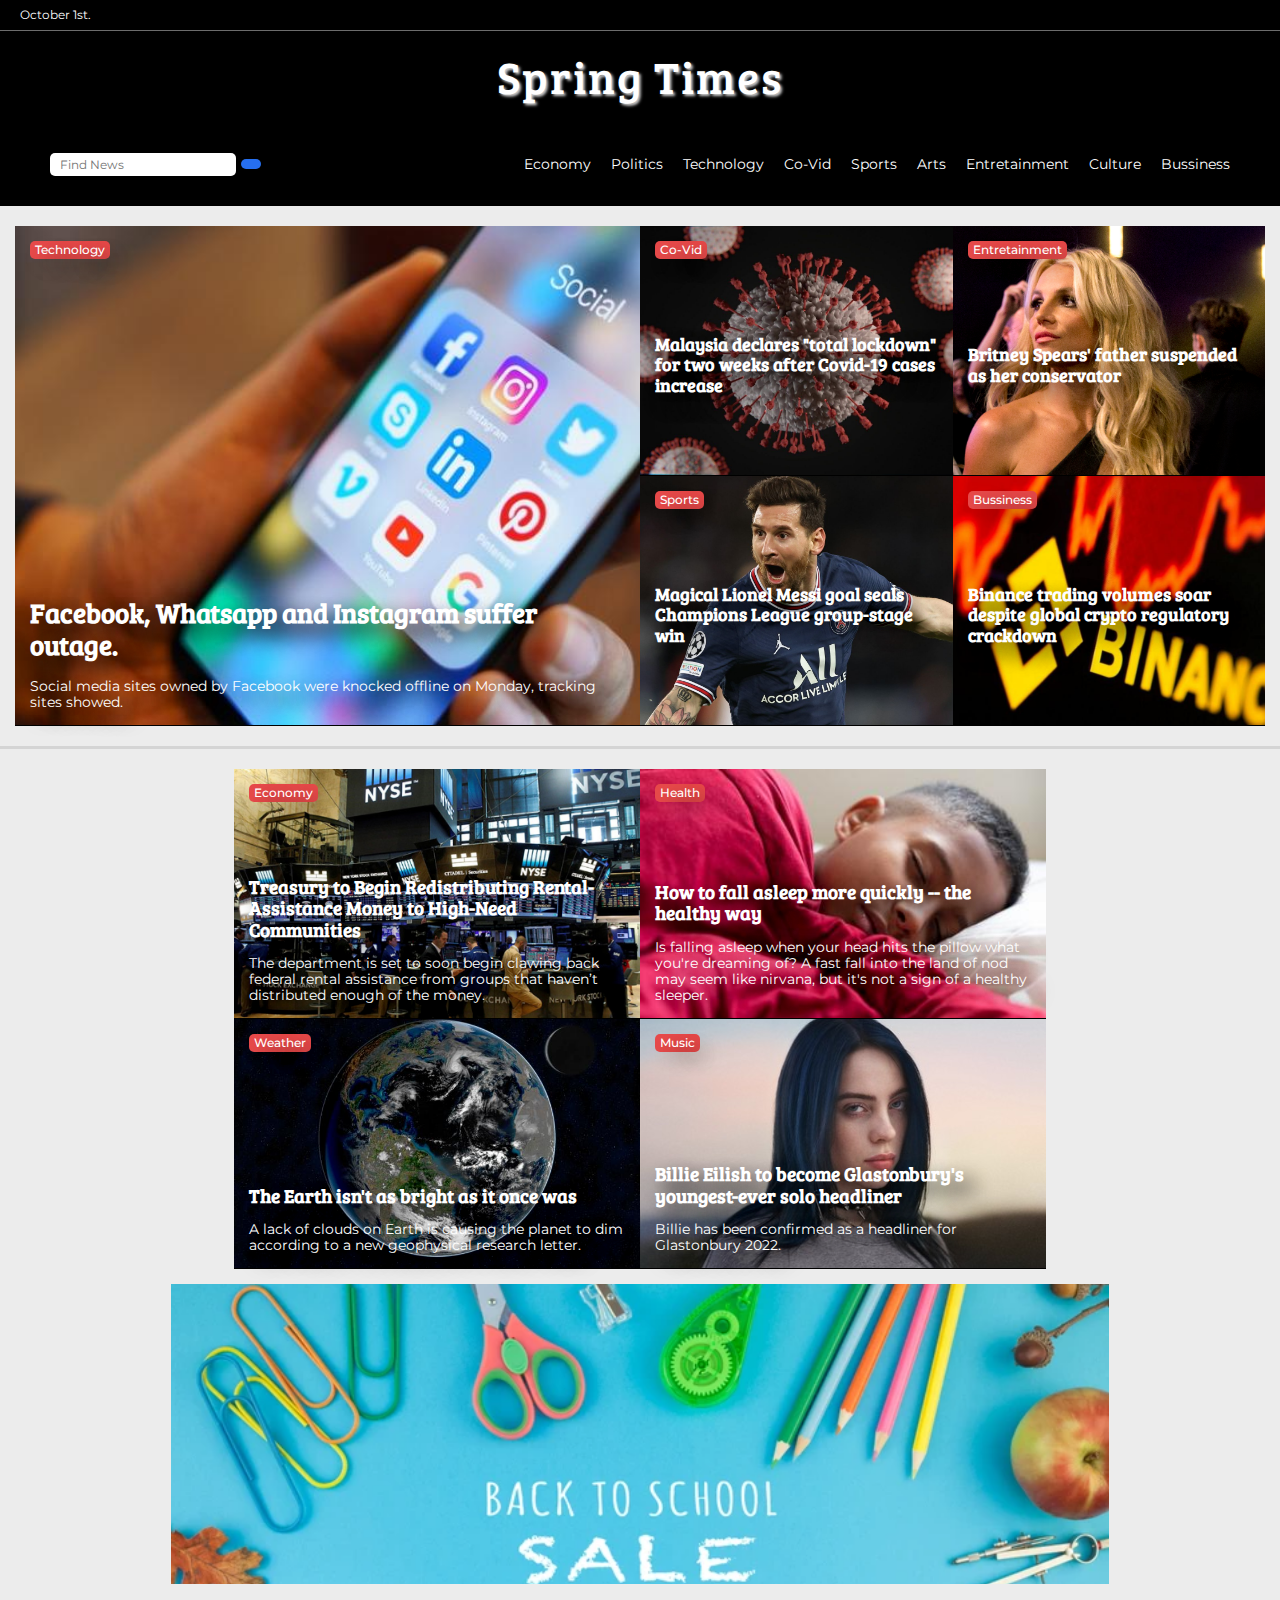
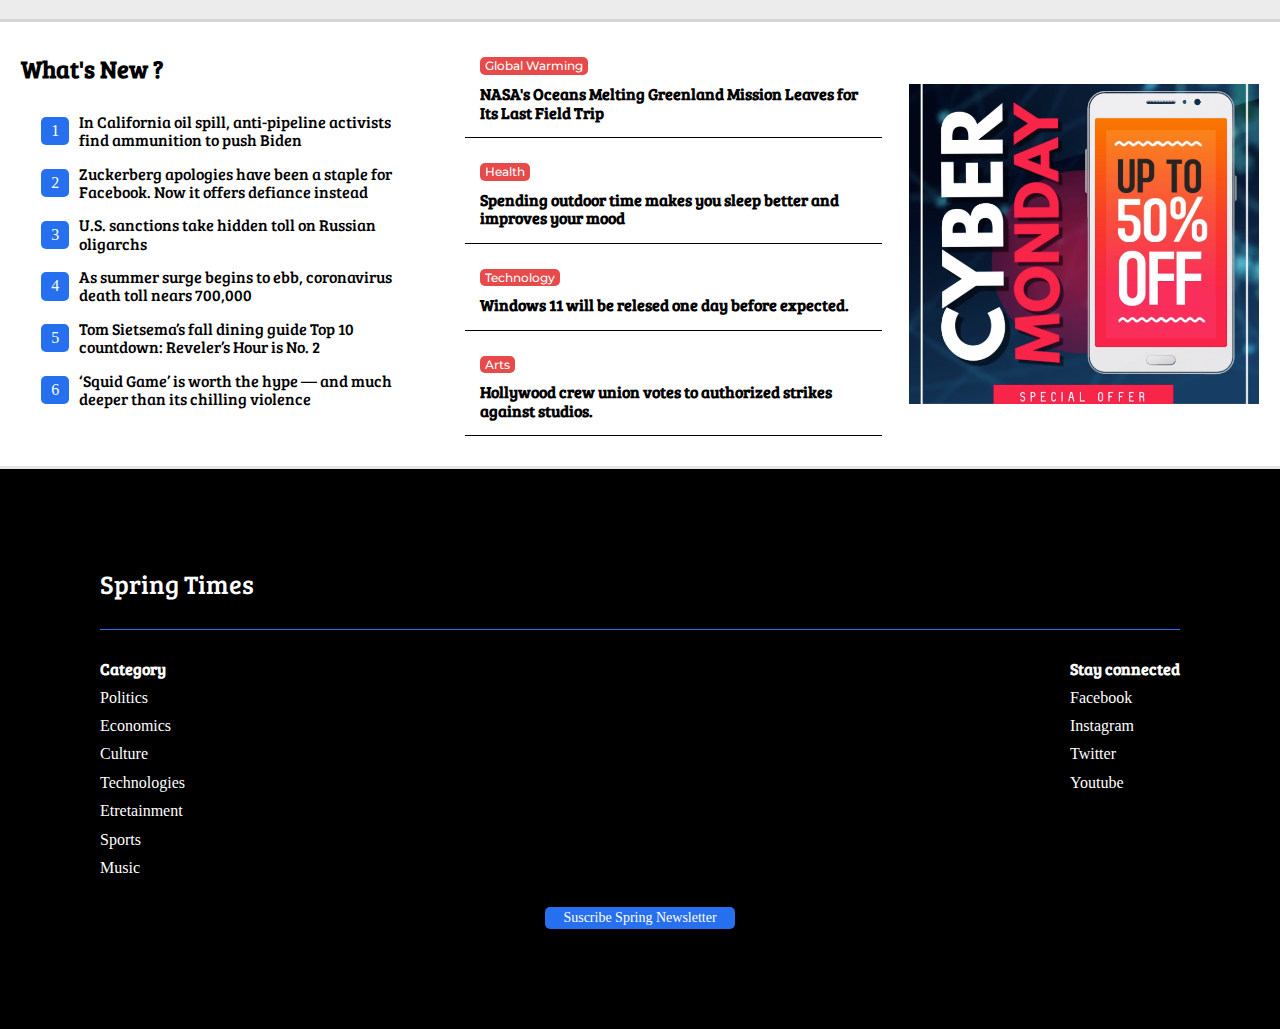
<file: index.html>
<!DOCTYPE html>
<html lang="en">
    <head>
        <meta charset="UTF-8">
        <meta http-equiv="X-UA-Compatible" content="IE=edge">
        <meta name="viewport" content="width=device-width, initial-scale=1.0">
        <title>Sping Times | Coolest Newspaper Ever!</title>
        <link rel="preconnect" href="https://fonts.googleapis.com">
        <link rel="preconnect" href="https://fonts.gstatic.com" crossorigin>
        <link href="https://fonts.googleapis.com/css2?family=Bree+Serif&family=Montserrat:wght@300;400;500&display=swap" rel="stylesheet">
        <link rel="stylesheet" href="https://use.fontawesome.com/releases/v5.15.3/css/all.css" integrity="sha384-SZXxX4whJ79/gErwcOYf+zWLeJdY/qpuqC4cAa9rOGUstPomtqpuNWT9wdPEn2fk" crossorigin="anonymous">
        <link rel="stylesheet" href="./css/reset.css">
        <link rel="stylesheet" href="./css/styles.css">
    </head>
    <body>
        <!-- Header -->
        <header>
            <div class="headerBar">
                <!-- date -->
                <time datetime="2021-10-01T16:15:29-0400">
                    <i class="fas fa-sun"></i> October 1st.
                </time>
                <!-- Social Media -->
                <div class="socialMedia">
                    <a href="https://facebook.com" target="_blank">
                        <i class="fab fa-facebook"></i>
                    </a>
                    <a href="https://instagram.com" target="_blank">
                        <i class="fab fa-instagram"></i>
                    </a>
                    <a href="https://twitter.com" target="_blank">
                        <i class="fab fa-twitter"></i>
                    </a>
                    <a href="https://Youtube.com" target="_blank">
                        <i class="fab fa-youtube"></i>
                    </a>
                </div>
            </div>
            <title>Spring Times</title>
            <nav>
                <div class="search">
                    <input type="text" placeholder="Find News">
                    <button>
                        <i class="fas fa-search"></i>
                    </button>
                </div>
                <button class="menuBtn">
                    <i class="fas fa-bars"></i>
                </button>
                <ul class="menuList">
                    <li>
                        <a href="#">Economy</a>
                    </li>
                    <li>
                        <a href="#">Politics</a>
                    </li>
                    <li>
                        <a href="#">Technology</a>
                    </li>
                    <li>
                        <a href="#">Co-Vid</a>
                    </li>
                    <li>
                        <a href="#">Sports</a>
                    </li>
                    <li>
                        <a href="#">Arts</a>
                    </li>
                    <li>
                        <a href="#">Entretainment</a>
                    </li>
                    <li>
                        <a href="#">Culture</a>
                    </li>
                    <li>
                        <a href="#">Bussiness</a>
                    </li>
                </ul>
            </nav>
        </header>
        <!-- Hottest News -->
        <section class="hottestNewsContainer">
            <div class="principalNews">
                <div class="newsCard bImage img1">
                    <a href="#" class="topic">Technology</a>
                    <div>
                        <h1 class="title">
                            <a href="https://www.bbc.com/news/technology-58793174" target="_blank">Facebook, Whatsapp and Instagram suffer outage.</a> 
                        </h1>
                        <p>Social media sites owned by Facebook were knocked offline on Monday, tracking sites showed.</p>
                    </div>
                </div>            
            </div>
            <div class="secondaryNews">
                <div class="newsCard bImage img2">
                    <a href="#" class="topic">Co-Vid</a>
                    <div>
                        <h2 class="title">
                            <a href="https://edition.cnn.com/world/live-news/coronavirus-pandemic-vaccine-updates-05-28-21/index.html" target="_blank">
                                Malaysia declares "total lockdown" for two weeks after Covid-19 cases increase
                            </a>
                        </h2>
                        <p>A two-week "total lockdown" on social and economic sectors, according to a statement from the prime minister's office and reported by state media Bernama News Agency on Friday. </p>
                    </div>
                </div>
                <div class="newsCard bImage img3">
                    <a href="#" class="topic">Entretainment</a>
                    <div>
                        <h2 class="title">
                            <a href="https://edition.cnn.com/entertainment/live-news/britney-spears-conservatorship-hearing-09-29-21/index.html" target="_blank">
                                Britney Spears' father suspended as her conservator
                            </a> 
                        </h2>
                        <p>Jamie Spears has been suspended as conservator of her estimated $60 million dollar estate and designated a temporary replacement to oversee her finances.</p>
                    </div>
                </div>
                <div class="newsCard bImage img4">
                    <a href="#" class="topic">Sports</a>
                    <div>
                        <h2 class="title">
                            <a href="https://www.skysports.com/football/paris-saint-germain-vs-manchester-city/report/457334" target="_blank">
                                Magical Lionel Messi goal seals Champions League group-stage win
                            </a> 
                        </h2>
                        <p>Match report as Lionel Messi's magical first PSG goal and Idrissa Gueye's brilliant opener secure Champions League group-stage victory over Man City</p>
                    </div>
                </div>
                <div class="newsCard bImage img5">
                    <a href="#" class="topic">Bussiness</a>
                    <div>
                        <h2 class="title">
                            <a href="https://www.euronews.com/next/2021/10/04/binance-trading-volumes-soar-despite-global-crypto-regulatory-crackdown" target="_blank">
                                Binance trading volumes soar despite global crypto regulatory crackdown
                            </a> 
                        </h2>
                        <p>Binance soared between July and September, suggesting a recent crackdown by regulators across the globe has had little impact on the platform's business.</p>
                    </div>
                </div>
            </div>
        </section>
        <!-- Trending News -->
        <section class="trendingNews">
            <div class="trendingNewsWrapper">
                <div class="newsCard bImage img6">
                    <a href="#" class="topic">Economy</a>
                    <div class="titleWrapper">
                        <h3 class="title">
                            <a href="https://www.wsj.com/articles/treasury-to-begin-redistributing-rental-assistance-funds-to-high-need-communities-11633359674" target="_blank">
                                Treasury to Begin Redistributing Rental-Assistance Money to High-Need Communities
                            </a> 
                        </h3>
                        <p>The department is set to soon begin clawing back federal rental assistance from groups that haven’t distributed enough of the money.</p>
                    </div>
                </div>
                <div class="newsCard bImage img7">
                    <a href="#" class="topic">Health</a>
                    <div class="titleWrapper">
                        <h3 class="title">
                            <a href="https://edition.cnn.com/2021/10/03/health/fall-asleep-faster-wellness/index.html" target="_blank">
                                How to fall asleep more quickly -- the healthy way
                            </a> 
                        </h3>
                        <p>Is falling asleep when your head hits the pillow what you're dreaming of? A fast fall into the land of nod may seem like nirvana, but it's not a sign of a healthy sleeper.</p>
                    </div>
                </div>
                <div class="newsCard bImage img8">
                    <a href="#" class="topic">Weather</a>
                    <div class="titleWrapper">
                        <h3 class="title">
                            <a href="https://edition.cnn.com/2021/10/04/weather/earth-dimming-climate/index.html" target="_blank">
                                The Earth isn't as bright as it once was
                            </a> 
                        </h3>
                        <p>A lack of clouds on Earth is causing the planet to dim according to a new geophysical research letter.</p>
                    </div>
                </div>
                <div class="newsCard bImage img9">
                    <a href="#" class="topic">Music</a>
                    <div class="titleWrapper">
                        <h3 class="title">
                            <a href="https://www.music-news.com/news/UK/143802/Billie-Eilish-to-become-Glastonbury-s-youngest-ever-solo-headliner" target="_blank">
                                Billie Eilish to become Glastonbury's youngest-ever solo headliner
                            </a> 
                        </h3>
                        <p>Billie has been confirmed as a headliner for Glastonbury 2022.</p>
                    </div>
                </div>
            </div>
            <div class="adv banner"></div>
        </section>
        <!--  Latest News -->
        <section class="latestsNewsContainer">
            <div class="whatsNew">
                <h2>What's New ?</h2>
                <div class="whatsNewListWrapper">
                    <div class="newsMiniCard">
                        <div class="orderNumber">1</div>
                        <a href="https://www.washingtonpost.com/climate-environment/2021/10/04/california-pipeline-oil-spill/" target="_blank">
                            In California oil spill, anti-pipeline activists find ammunition to push Biden
                        </a>
                    </div>
                    <div class="newsMiniCard">
                        <div class="orderNumber">2</div>
                        <a href="https://www.washingtonpost.com/technology/2021/10/04/zuckerbergs-apologies-have-been-staple-facebook-scandals-now-company-offers-defiance/" target="_blank">
                            Zuckerberg apologies have been a staple for Facebook. Now it offers defiance instead
                        </a>
                    </div>
                    <div class="newsMiniCard">
                        <div class="orderNumber">3</div>
                        <a href="https://www.washingtonpost.com/world/interactive/2021/us-russia-sanctions/" target="_blank">
                            U.S. sanctions take hidden toll on Russian oligarchs
                        </a>
                    </div>
                    <div class="newsMiniCard">
                        <div class="orderNumber">4</div>
                        <a href="https://www.washingtonpost.com/health/2021/10/02/summer-covid-delta-surge-declining/" target="_blank">
                            As summer surge begins to ebb, coronavirus death toll nears 700,000
                        </a>
                    </div>
                    <div class="newsMiniCard">
                        <div class="orderNumber">5</div>
                        <a href="https://www.washingtonpost.com/food/2021/09/22/top-10-best-dc-restaurants/">
                            Tom Sietsema’s fall dining guide Top 10 countdown: Reveler’s Hour is No. 2
                        </a>
                    </div>
                    <div class="newsMiniCard">
                        <div class="orderNumber">6</div>
                        <a href="https://www.washingtonpost.com/arts-entertainment/2021/10/04/squid-game-netflix/">
                            ‘Squid Game’ is worth the hype — and much deeper than its chilling violence
                        </a>
                    </div>
                </div>
            </div>
            <div class="adv square"></div>
            <div class="latestNews">
                <div class="latestNewsWrapper">
                    <div class="newsCard">
                        <a href="#" class="topic">Global Warming</a>
                        <h4 class="title">
                            <a href="https://climate.nasa.gov/news/3108/nasas-oceans-melting-greenland-mission-leaves-for-its-last-field-trip/" target="_blank">
                                NASA's Oceans Melting Greenland Mission Leaves for Its Last Field Trip
                            </a> 
                        </h4>
                    </div>
                    <div class="newsCard">
                        <a href="#" class="topic">Health</a>
                        <h4 class="title">
                            <a href="#">Spending outdoor time makes you sleep better and improves your mood</a> 
                        </h4>
                    </div>
                    <div class="newsCard">
                        <a href="#" class="topic">Technology</a>
                        <h4 class="title">
                            <a href="#">Windows 11 will be relesed one day before expected.</a> 
                        </h4>
                    </div>
                    <div class="newsCard">
                        <a href="#" class="topic">Arts</a>
                        <h4 class="title">
                            <a href="#">Hollywood crew union votes to authorized strikes against studios.</a> 
                        </h4>
                    </div>
                </div>
            </div>
        </section>
        <footer>
            <div class="footerTitle">
                Spring Times
            </div>
            <div class="footerSections">
                <div class="footerInfo">
                    <h4>Category</h4>
                    <ul>
                        <li>
                            <a href="#">Politics</a>
                        </li>
                        <li>
                            <a href="#">Economics</a>
                        </li>
                        <li>
                            <a href="#">Culture</a>
                        </li>
                        <li>
                            <a href="#">Technologies</a>
                        </li>
                        <li>
                            <a href="#">Etretainment</a>
                        </li>
                        <li>
                            <a href="#">Sports</a>
                        </li>
                        <li>
                            <a href="#">Music</a>
                        </li>
                    </ul>
                </div>
                <div class="footerInfo">
                    <h4>Stay connected</h4>
                    <ul>
                        <li>
                            <a href="https://facebook.com">
                                <i class="fab fa-facebook"></i> Facebook
                            </a>
                        </li>
                        <li>
                            <a href="https://instagram.com">
                                <i class="fab fa-instagram"></i> Instagram
                            </a>
                        </li>
                        <li>
                            <a href="https://twitter.com">
                                <i class="fab fa-twitter"></i> Twitter
                            </a>
                        </li>
                        <li>
                            <a href="https://Youtube.com">
                                <i class="fab fa-youtube"></i> Youtube
                            </a>
                        </li>
                    </ul>
                </div>
            </div>
            <div class="newsletter">
                <a href="./subscription.html">
                    <button>Suscribe Spring Newsletter</button>
                </a>
            </div>
        </footer>
    </body>
</html>
</file>
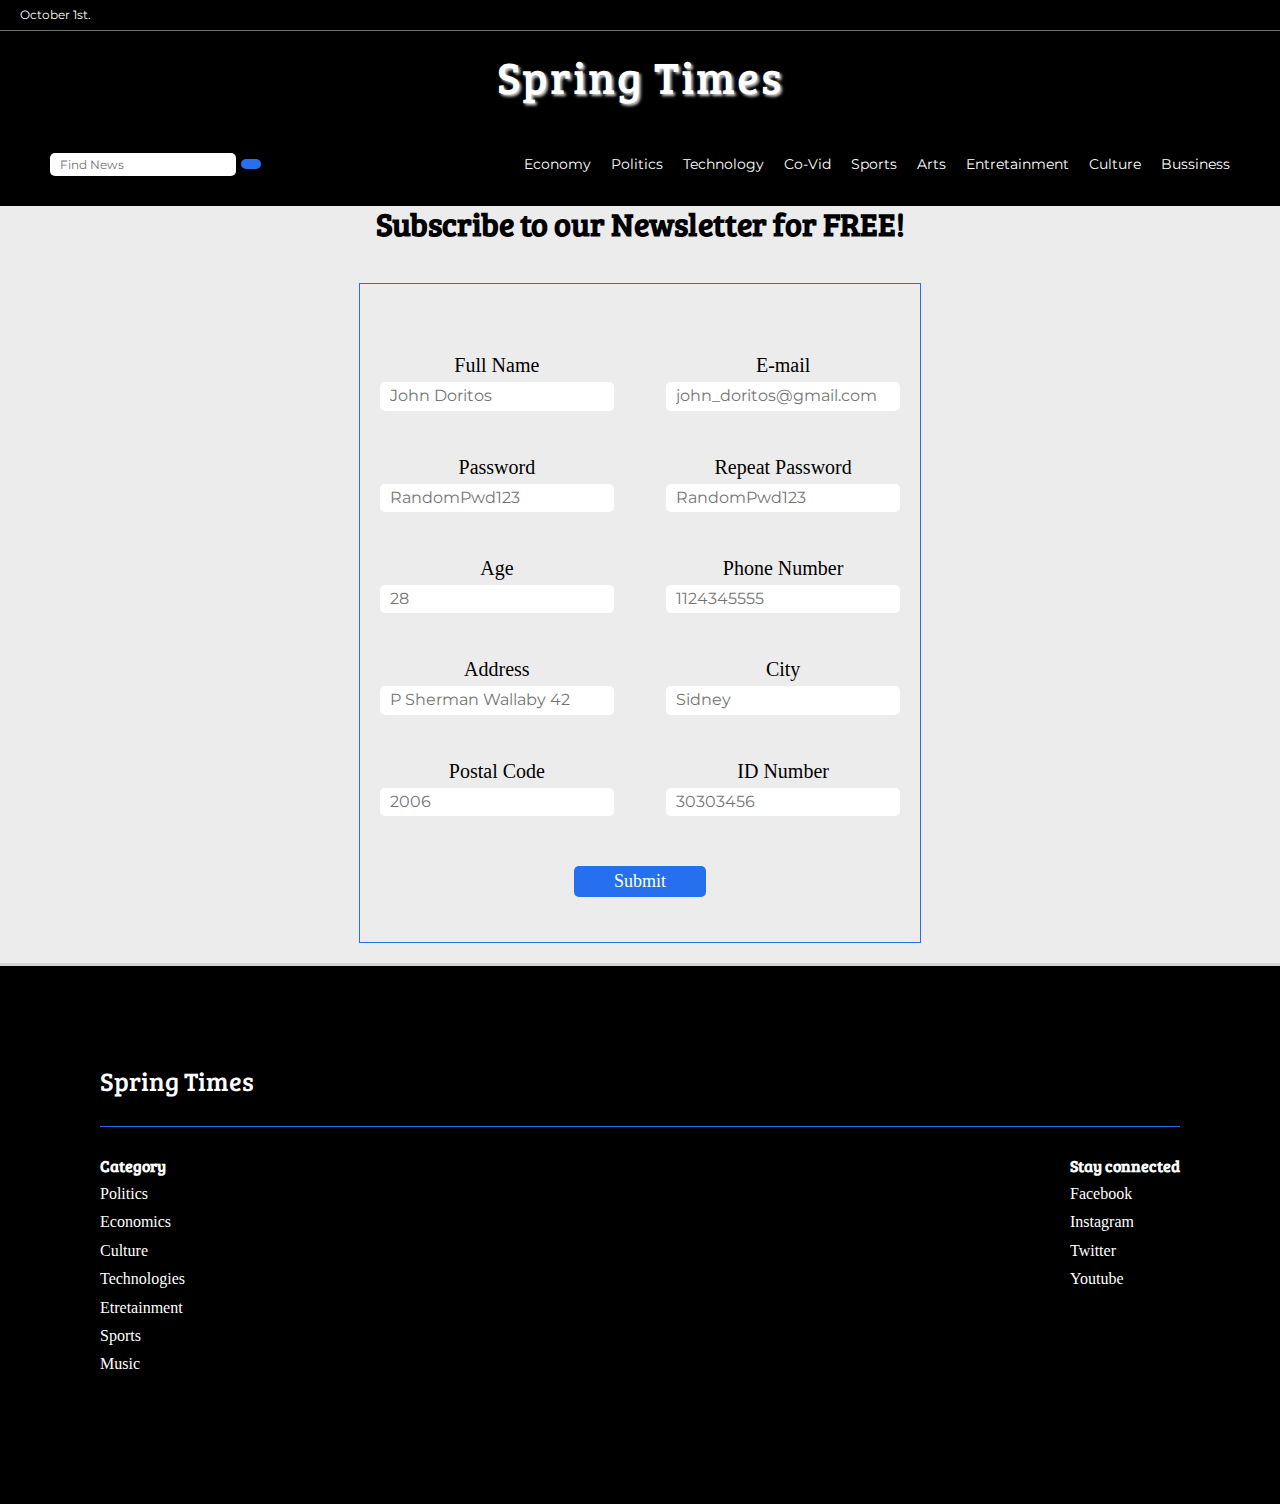
<file: subscription.html>
<!DOCTYPE html>
<html lang="en">
    <head>
        <meta charset="UTF-8">
        <meta http-equiv="X-UA-Compatible" content="IE=edge">
        <meta name="viewport" content="width=device-width, initial-scale=1.0">
        <title>Subscribe to Newsletter</title><link rel="preconnect" href="https://fonts.googleapis.com">
        <link rel="preconnect" href="https://fonts.gstatic.com" crossorigin>
        <link href="https://fonts.googleapis.com/css2?family=Bree+Serif&family=Montserrat:wght@300;400;500&display=swap" rel="stylesheet">
        <link rel="stylesheet" href="https://use.fontawesome.com/releases/v5.15.3/css/all.css" integrity="sha384-SZXxX4whJ79/gErwcOYf+zWLeJdY/qpuqC4cAa9rOGUstPomtqpuNWT9wdPEn2fk" crossorigin="anonymous">
        <link rel="stylesheet" href="./css/reset.css">
        <link rel="stylesheet" href="./css/styles.css">
        <link rel="stylesheet" href="./css/subscription.css">
    </head>
    <body>
        <!-- Header -->
        <header>
            <div class="headerBar">
                <!-- date -->
                <time datetime="2021-10-01T16:15:29-0400">
                    <i class="fas fa-sun"></i> October 1st.
                </time>
                <!-- Social Media -->
                <div class="socialMedia">
                    <a href="https://facebook.com" target="_blank">
                        <i class="fab fa-facebook"></i>
                    </a>
                    <a href="https://instagram.com" target="_blank">
                        <i class="fab fa-instagram"></i>
                    </a>
                    <a href="https://twitter.com" target="_blank">
                        <i class="fab fa-twitter"></i>
                    </a>
                    <a href="https://Youtube.com" target="_blank">
                        <i class="fab fa-youtube"></i>
                    </a>
                </div>
            </div>
            <a href="./index.html"><title>Spring Times</title></a>
            <nav>
                <div class="search">
                    <input type="text" placeholder="Find News">
                    <button>
                        <i class="fas fa-search"></i>
                    </button>
                </div>
                <button class="menuBtn">
                    <i class="fas fa-bars"></i>
                </button>
                <ul class="menuList">
                    <li>
                        <a href="./index.html">Economy</a>
                    </li>
                    <li>
                        <a href="./index.html">Politics</a>
                    </li>
                    <li>
                        <a href="./index.html">Technology</a>
                    </li>
                    <li>
                        <a href="./index.html">Co-Vid</a>
                    </li>
                    <li>
                        <a href="./index.html">Sports</a>
                    </li>
                    <li>
                        <a href="./index.html">Arts</a>
                    </li>
                    <li>
                        <a href="./index.html">Entretainment</a>
                    </li>
                    <li>
                        <a href="./index.html">Culture</a>
                    </li>
                    <li>
                        <a href="./index.html">Bussiness</a>
                    </li>
                </ul>
            </nav>
        </header>
        <!-- Subscription Form -->
        <section class="subscrptionSection">
            <div class="subscriptionContainer">
                <h2 class="title">Subscribe to our Newsletter for FREE!</h2>
                <form class="subscriptionWrapper" id="subscriptionForm">
                    <!-- Hello Message -->
                    <div class="helloMsg" id="helloMsg"></div>
                    <!-- First and Last Name -->
                    <div class="inputBlock">
                        <label for="name">Full Name</label>
                        <input type="text" name="name" id="name" value="" placeholder="John Doritos">
                        <div class="validationMessage" id="nameMessage"></div>
                    </div>
                    <!-- Email -->
                    <div class="inputBlock">
                        <label for="email">E-mail</label>
                        <input type="text" name="email" id="email" value="" placeholder="john_doritos@gmail.com">
                        <div class="validationMessage" id="emailMessage"></div>
                    </div>
                    <!-- Password -->
                    <div class="inputBlock">
                        <label for="password">Password</label>
                        <input type="password"  name="pwd" id="pwd" value="" placeholder="RandomPwd123">
                        <div class="validationMessage" id="pwdMessage"></div>
                    </div>
                    <!-- Repeat Password -->
                    <div class="inputBlock">
                        <label for="repeatPsw">Repeat Password</label>
                        <input type="password" name="repeatPwd" id="repeatPwd" value="" placeholder="RandomPwd123">
                        <div class="validationMessage" id="repeatPwdMessage"></div>
                    </div>
                    <!-- Age -->
                    <div class="inputBlock">
                        <label for="age">Age</label>
                        <input type="number" name="age" id="age" value="" placeholder="28" maxlength="3">
                        <div class="validationMessage" id="ageMessage"></div>
                    </div>
                    <!-- Phone Number -->
                    <div class="inputBlock">
                        <label for="phone">Phone Number</label>
                        <input type="number" name="phone" id="phone" value=""  placeholder="1124345555">
                        <div class="validationMessage" id="phoneMessage"></div>
                    </div>
                    <!-- Address -->
                    <div class="inputBlock">
                        <label for="address">Address</label>
                        <input type="text" name="address" id="address" value="" placeholder="P Sherman Wallaby 42">
                        <div class="validationMessage" id="addressMessage"></div>
                    </div>
                    <!-- City -->
                    <div class="inputBlock">
                        <label for="city">City</label>
                        <input type="text" name="city" id="city" value="" placeholder="Sidney">
                        <div class="validationMessage" id="cityMessage"></div>
                    </div>
                    <!-- Postal Code -->
                    <div class="inputBlock">
                        <label for="postalCode">Postal Code</label>
                        <input type="text" name="postalCode" id="postalCode" value="" placeholder="2006">
                        <div class="validationMessage" id="postalCodeMessage"></div>
                    </div>
                    <!-- ID Number -->
                    <div class="inputBlock">
                        <label for="idNumber">ID Number</label>
                        <input type="number" name="idNumber" id="idNumber" value="" placeholder="30303456">
                        <div class="validationMessage" id="idNumberMessage"></div>
                    </div>
                    <!-- Submit Button -->
                    <div class="submitBttn">
                        <button type="submit">Submit</button>
                    </div>
                </form>
                <div class="modalMessage" id="modalMessage">
                    <div class="modalBox">
                        <h3 id="modalTitle"></h3>
                        <p id="modalText"></p>
                        <button id="modalBttn">Close</button>
                    </div>
                </div>
            </div>
        </section>
        <footer>
            <div class="footerTitle">
                Spring Times
            </div>
            <div class="footerSections">
                <div class="footerInfo">
                    <h4>Category</h4>
                    <ul>
                        <li>
                            <a href="#">Politics</a>
                        </li>
                        <li>
                            <a href="#">Economics</a>
                        </li>
                        <li>
                            <a href="#">Culture</a>
                        </li>
                        <li>
                            <a href="#">Technologies</a>
                        </li>
                        <li>
                            <a href="#">Etretainment</a>
                        </li>
                        <li>
                            <a href="#">Sports</a>
                        </li>
                        <li>
                            <a href="#">Music</a>
                        </li>
                    </ul>
                </div>
                <div class="footerInfo">
                    <h4>Stay connected</h4>
                    <ul>
                        <li>
                            <a href="https://facebook.com">
                                <i class="fab fa-facebook"></i> Facebook
                            </a>
                        </li>
                        <li>
                            <a href="https://instagram.com">
                                <i class="fab fa-instagram"></i> Instagram
                            </a>
                        </li>
                        <li>
                            <a href="https://twitter.com">
                                <i class="fab fa-twitter"></i> Twitter
                            </a>
                        </li>
                        <li>
                            <a href="https://Youtube.com">
                                <i class="fab fa-youtube"></i> Youtube
                            </a>
                        </li>
                    </ul>
                </div>
            </div>
        </footer>
        <script src="./js/app.js"></script>
    </body>
</html>
</file>
<file: css/styles.css>
/*--------------- Fonts-----------------*/
/* font-family: 'Bree Serif', serif; */
/* font-family: 'Montserrat', sans-serif; */

/*--------------- General Properties-----------------*/
header {
    width: 100%;
    height: auto;
    color:#ffffff;
    text-align: center;
    background-color: #000000;
}

title {
    display: block;
    align-content: center;
    padding: 20px 0;
    text-align: center;
    letter-spacing: 2px;
    font-size: 45px;
    font-family: 'Bree Serif', serif;
    text-shadow: 2px 2px 3px #d1d1d1;
}

h1 {
    font-size: 1.7em;
}

h1,
h2,
h3,
h4 {
    font-family: 'Bree Serif', serif;
}

p {
    font-size: 14px;
    font-family: 'Montserrat', sans-serif;
    font-weight: 400;
}

nav {
    display: flex;
    justify-content: space-between;
    align-items: center;
    padding: 20px 15px;
}

input {
    padding: 5px 10px;
    border-radius: 5px;
    border: none;
    font-family: 'Montserrat', sans-serif;
    font-size: 12px;
}

button {
    padding: 5px 10px;
    border: none;
    border-radius: 5px;
    font-size: 12px;
    background-color: #266fef;
    color: #ffffff;
    cursor: pointer;
}

a {
    color: black;
    text-decoration: none;
}

ul {
    display: flex;
    flex-direction: row;
    margin: 0;
    list-style: none;
}

section,
aside {
    padding: 20px 15px;
    border-bottom: 3px solid rgba(0, 0, 0, 0.1);
    background-color: #ececec;
}

footer {
    padding: 30px;
    background-color: black;
    color: #ffffff;
}

footer a {
    color: white;
}

.topic {
    padding: 2px 5px;
    margin-bottom: 10px;
    align-self: flex-start;
    border-radius: 5px;
    color: #ffffff;
    font-family: 'Montserrat', sans-serif;
    font-weight: 500;
    font-size: 12px;
    text-shadow: 10px 10px 20px #000000;
    background-color: rgb(231, 74, 74);
}

.newsCard {
    display: flex;
    flex-direction: column;
    padding: 15px;
    border-bottom: 1px solid black;
    margin-bottom: 10px;
}

.newsCard  p, 
.newsCard .title a  {
    text-shadow: 10px 10px 20px #000000;
    color: #ffffff;
}

.bImage {
    background-size: cover;
    background-position: center;
}

/*--------------- Header Properties-----------------*/
.headerBar {
    display: flex;
    flex-direction: row;
    justify-content: space-between;
    align-items: center;
    padding: 8px 20px;
    border-bottom: 1px solid #6d6d6d;
    color: #ffffff;
    font-size: 12px;
}

.headerBar time {
    color: #ffffff;
    font-family: 'Montserrat', sans-serif;
    font-size: 12px;
}

.headerBar .socialMedia {
    display: flex;
    justify-content: space-between;
    gap: 10px;
    width: auto;
}

.headerBar .socialMedia a {
    color: #ffffff;
}

nav .search {
    display: flex;
    align-items: center;
    gap: 5px;
}

nav .menuList {
    display: none;
}

nav .menuBtn {
    display: block;
}

/*--------------- Section Hottes News Properties-----------------*/
.hottestNewsContainer {
    display: flex;
    flex-direction: column;
    justify-content: space-between;
    background-color: #ececec;
}

.hottestNewsContainer .principalNews {
    margin-bottom: 10px;
    height: 350px;
    width: 100%;
}

.hottestNewsContainer .principalNews .newsCard {
    justify-content: space-between;
    height: 100%;
}

.img1 {
    background-image: url(../assets/images/facebook-down.jpg);
}

.secondaryNews {
    display: flex;
    flex-wrap: wrap;
}

.hottestNewsContainer .secondaryNews .newsCard {
    justify-content: space-between;
    height: 250px;
}

.img2 {
    background-image: url(../assets/images/malaysia.jpg);
}

.img3 {
    background-image: url(../assets/images/britney.jpg);
}

.img4 {
    background-image: url(../assets/images/messi.jpg);
}

.img5 {
    background-image: url(../assets/images/binance.jpg);
}

/*---------------Section Trending News Properties-----------------*/
.trendingNews {
    display: flex;
    flex-wrap: wrap;
    justify-content: center;
    background-color: #ececec;
}

.trendingNewsWrapper {
    width: 100%;
    order: 2;
}
.trendingNewsWrapper .newsCard {
    justify-content: space-between;
    height: 250px;
}

.adv {
    margin: 15px 0;
    order: 1;
}

.adv.banner {
    width: 75%;
    height: 200px;
    background-image: url(../assets/images/banner.png);
    background-size: cover;
    background-position: center;
}

.adv.square {
    min-width: 200px;
    max-width: 350px;
    min-height: 200px;
    max-height: 350px;
    background-image: url(../assets/images/square.png);
    background-size: cover;
    background-position: center;
}

.img6 {
    background-image: url(../assets/images/economy.jpg);
}

.img7 {
    background-image: url(../assets/images/sleep.jpg);
}

.img8 {
    background-image: url(../assets/images/earth.jpg);
}

.img9 {
    background-image: url(../assets/images/billie.jpg);
}

/*---------------Section Latests News Properties-----------------*/
.latestsNewsContainer {
    display: flex;
    flex-direction: column;
    align-items: center;
    background-color: #ffffff;
}

.latestNews {
    display: flex;
    flex-direction: column;
    align-items: center;
    background-color: #ffffff;
}

.latestNewsWrapper .topic {
    text-shadow: none;
}

.latestNewsWrapper .newsCard .title a {
    color: #000000;
    text-shadow: none;
}

.whatsNew {
    display: flex;
    flex-direction: column;
    gap: 20px;
    width: 100%;
    background-color: #ffffff;
}

.whatsNewListWrapper {
    padding: 10px 20px;
    width: 100%;
}

.whatsNewListWrapper a {
    font-family: 'Bree Serif', serif;
}

.newsMiniCard {
    display: flex;
    align-items: center;
    margin-bottom: 15px;
}

.newsMiniCard .orderNumber {
    padding: 5px 10px;
    margin-right: 10px;
    border-radius: 5px;
    color: #ffffff;
    background-color: #266fef;
}

/*---------------Footer Properties-----------------*/
.footerTitle {
    margin-bottom: 30px;
    padding-bottom: 30px;
    border-bottom: 1px solid #266fef;
    font-family: 'Bree Serif', serif;
    font-size: 26px;
}

.footerSections {
    display: flex;
    flex-direction: row;
    justify-content: space-between;
    margin-bottom: 30px;
}

.footerInfo,
.footerInfo ul {
    display: flex;
    flex-direction: column;
    gap: 10px;
}

.newsletter {
    display: flex;
    flex-direction: column;
    align-items: center;
    gap: 12px;
}

.newsletter button {
    padding: 3px 18px;
    border: none;
    color: white;
    font-size: 14px;
    background-color: #266fef;
    cursor: pointer;
}

.adv.square {
    min-width: 250px;
    min-height: 250px;
}
/*---------------Media Queries for Tablets-----------------*/
@media screen and (min-width: 768px) {
    .hottestNewsContainer .principalNews {
        margin-bottom: 0;
    }

    .secondaryNews .newsCard {
        margin-bottom: 0;
        display: flex;
        flex-wrap: wrap;        
        width: 50%;
    }

    .trendingNewsWrapper {
        display: flex;
        flex-wrap: wrap;
        order: initial;
    }

    .trendingNewsWrapper .newsCard {
        width: 50%;
        margin-bottom: 0;
    }
    
    .footerSections{
        flex-direction: row;
    }

    .newsletter {
        flex-direction: row;
        justify-content: center;
    }
}
/*---------------Media Queries for Desktop-----------------*/
@media screen and (min-width: 1024px) {
    nav {
        padding: 30px 50px;
    }

    nav .menuBtn {
        display: none;
    }
    
    nav .menuList {
        display: flex;
        gap: 20px;
        list-style: none;
    }
    
    nav .menuList a {
        color: #ffffff;
        font-size: 14px;
        font-family: 'Montserrat', sans-serif;
    }
    
    nav .menuList a:hover {
        color: #266fef;
    }
    
    .hottestNewsContainer {
        flex-direction: row;    
    }

    .hottestNewsContainer .principalNews {
        display: flex;
        width: 50%;
        height: 500px;
    }

    .hottestNewsContainer .principalNews .newsCard {
        width: 100%;
    }

    .hottestNewsContainer .secondaryNews {
        flex-direction: row;
        width: 50%;
    }
    
    .hottestNewsContainer .secondaryNews .newsCard {
        flex-direction: row;
    }
    
    .hottestNewsContainer .secondaryNews .newsCard .title {
        font-size: 18px;
    }
    
    .hottestNewsContainer .secondaryNews .newsCard p {
        display: none;
    }

    .trendingNewsWrapper {
        width: 65%;
    }
    
    .trendingNewsWrapper .titleWrapper {
        display: flex;
        flex-direction: column;
        gap: 15px;
        
    }
    

    .whatsNew {
        width: 33.33%;
    }

    .adv.square{
        width: 33.33%;
        min-height: 320px;
    }

    .adv.banner {
        height: 300px;
    }

    .latestsNewsContainer {
        flex-direction: row;
        justify-content: space-around;
        gap: 15px;
    }

    .latestNews {
        width: 33.33%;
    }

    footer {
        padding: 100px;
    }

    .title a:hover,
    .title a:hover {
        color: #266fef;
    }
}
</file>
<file: css/subscription.css>
a title {
    color: #ffffff;
}

.subscrptionSection {
    padding-top: 0;
}

.subscriptionContainer {
    display: flex;
    align-items: center;
    flex-direction: column;
    text-align: center;
}

.subscriptionContainer .title {
    margin-bottom: 40px;
}

.subscriptionWrapper {
    display: flex;
    flex-direction: column;
    justify-content: center;
    padding: 20px 20px;
    width: 90%;
    border: 1px solid #266fef;
}

.subscriptionWrapper .helloMsg {
    width: 100%;
    height: 30px;
    font-weight: 600;
    font-size: 20px;
    color: #266fef;
}

.subscriptionWrapper .inputBlock {
    width: 100%;
    display: flex;
    flex-direction: column;
}

.subscriptionWrapper .inputBlock input {
    width: 100%;
    font-size: 16px;
}

.subscriptionWrapper .inputBlock input.redInputBorder {
    border: 1px solid #d64c4c;
}

.subscriptionWrapper .inputBlock label {
    color: #000000;
    text-align: center;
    margin-top: 20px;
    padding-bottom: 5px;
    font-size: 20px;
}

.subscriptionWrapper .inputBlock .validationMessage {
    height: 25px;
    color: #d64c4c;
    padding-top: 5px;
}

.subscriptionWrapper button {
    margin: 25px 0;
    font-size: 18px;
    cursor: pointer;
}

.modalMessage {
    display: none;
    position: fixed;
    z-index: 1;
    align-items: center;
    top: 0;
    width: 100%;
    height: 100%;
    /* background-color: #ececec; */
    background-color: #00000066;
}

.showModal {
    display: flex;
}

.modalMessage .modalBox {
    background-color: #fefefe;
    margin: auto;
    padding: 20px;
    border: 1px solid #666666;
    width: 60%;
}

.modalMessage .modalBox h3 {
    padding: 15px 10px;
}

.modalMessage .modalBox p {
    padding: 20px 20px;
}

/*---------------Media Queries for Tablets-----------------*/
@media screen and (min-width: 768px) {
    .subscriptionWrapper {
        flex-direction: row;
        flex-wrap: wrap;
        justify-content: space-between;
    }

    .subscriptionWrapper .inputBlock {
        width: 45%;
    }

    .subscriptionWrapper .submitBttn {
        display: flex;
        width: 100%;
        justify-content: center;
    }
    
    .subscriptionWrapper .submitBttn button {
        padding: 5px 40px;
    }

    .modalMessage .modalBox {
        width: 50%;
    }
}
/*---------------Media Queries for Desktop-----------------*/
@media screen and (min-width: 1024px) {
    .subscriptionContainer .title {
        font-size: 32px;
    }
    .subscriptionWrapper {
        width: 45%;
    }
}
</file>
